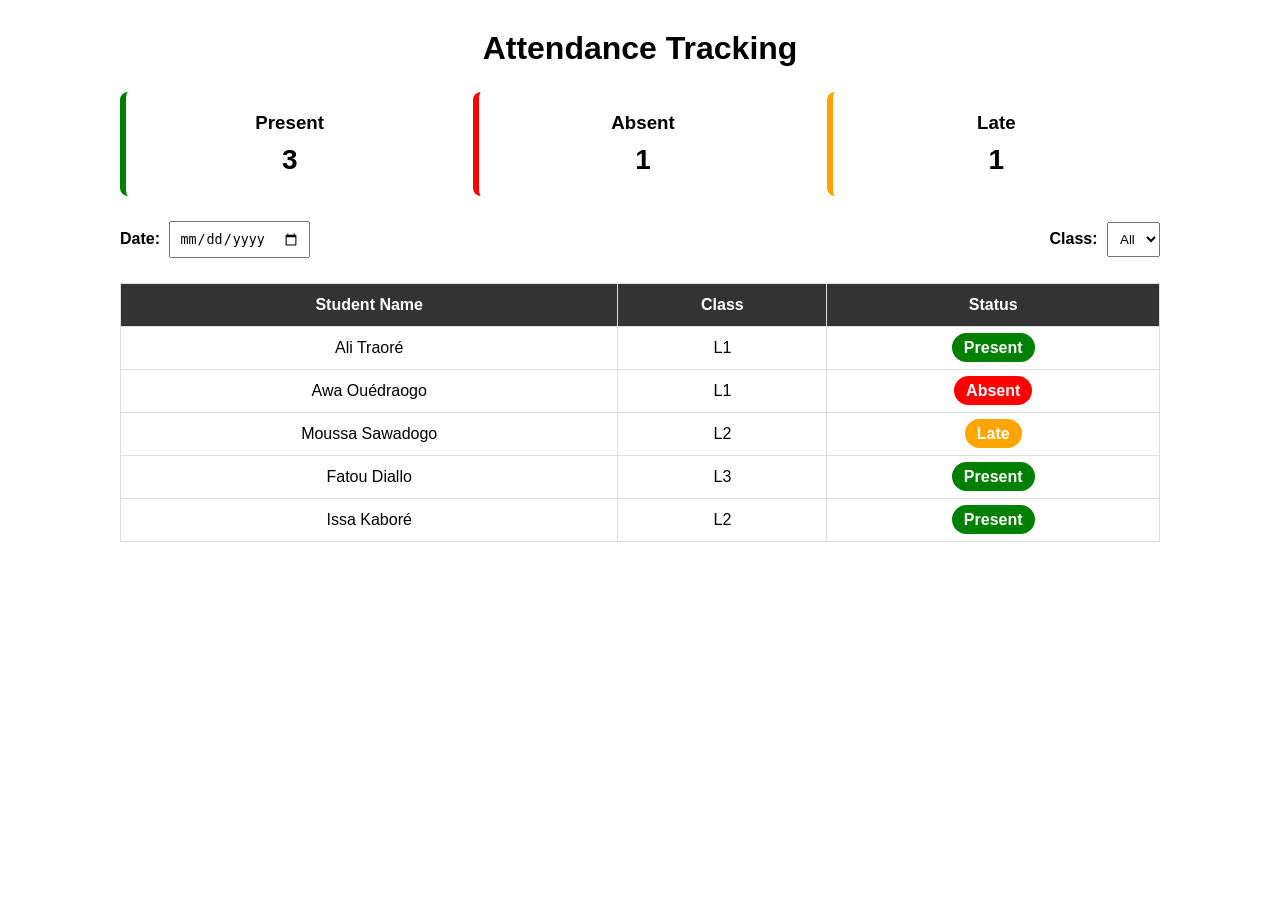
<file: Student-Management-System/pages/attendance.html>
<!DOCTYPE html>
<html lang="en">

<head>
    <meta charset="UTF-8">
    <meta name="viewport" content="width=device-width, initial-scale=1.0">
    <title>Attendance</title>

    <link rel="stylesheet" href="../assets/css/attendance.css">
</head>

<body>

    <div class="attendance-page">

        <h1>Attendance Tracking</h1>

        <div class="attendance-cards">

            <div class="attendance-card attendance-card-present">
                <h3>Present</h3>
                <p id="totalPresent">0</p>
            </div>

            <div class="attendance-card attendance-card-absent">
                <h3>Absent</h3>
                <p id="totalAbsent">0</p>
            </div>

            <div class="attendance-card attendance-card-tardy">
                <h3>Late</h3>
                <p id="totalLate">0</p>
            </div>

        </div>

        <div class="attendance-filters">

            <div>
                <label for="dateFilter">Date:</label>
                <input type="date" id="dateFilter">
            </div>

            <div>
                <label for="classFilter">Class:</label>

                <select id="classFilter">
                    <option value="All">All</option>
                    <option value="L1">L1</option>
                    <option value="L2">L2</option>
                    <option value="L3">L3</option>
                </select>

            </div>

        </div>

        <table>

            <thead>

                <tr>
                    <th>Student Name</th>
                    <th>Class</th>
                    <th>Status</th>
                </tr>

            </thead>

            <tbody id="attendanceTable">

                <tr data-date="2026-07-24">
                    <td>Ali Traoré</td>
                    <td>L1</td>
                    <td><span class="badge present">Present</span></td>
                </tr>

                <tr data-date="2026-07-24">
                    <td>Awa Ouédraogo</td>
                    <td>L1</td>
                    <td><span class="badge absent">Absent</span></td>
                </tr>

                <tr data-date="2026-07-23">
                    <td>Moussa Sawadogo</td>
                    <td>L2</td>
                    <td><span class="badge tardy">Late</span></td>
                </tr>

                <tr data-date="2026-07-24">
                    <td>Fatou Diallo</td>
                    <td>L3</td>
                    <td><span class="badge present">Present</span></td>
                </tr>

                <tr data-date="2026-07-23">
                    <td>Issa Kaboré</td>
                    <td>L2</td>
                    <td><span class="badge present">Present</span></td>
                </tr>

            </tbody>

        </table>

    </div>

    <script src="../assets/js/attendance.js"></script>

</body>

</html>
</file>
<file: Student-Management-System/assets/css/attendance.css>
* {
    margin: 0;
    padding: 0;
    box-sizing: border-box;
}

.attendance-page {
    font-family: Arial, sans-serif;
    max-width: 1100px;
    margin: auto;
    padding: 30px;
}

.attendance-page h1 {
    text-align: center;
    margin-bottom: 25px;
}

.attendance-cards {
    display: flex;
    gap: 20px;
    margin-bottom: 25px;
}

.attendance-card {
    flex: 1;
    background-color: white;
    padding: 20px;
    border-radius: 8px;
    text-align: center;
}

.attendance-card h3 {
    margin-bottom: 10px;
}

.attendance-card p {
    font-size: 28px;
    font-weight: bold;
}

.attendance-card-present {
    border-left: 6px solid green;
}

.attendance-card-absent {
    border-left: 6px solid red;
}

.attendance-card-tardy {
    border-left: 6px solid orange;
}

.attendance-filters {
    display: flex;
    justify-content: space-between;
    align-items: center;
    margin-bottom: 25px;
    flex-wrap: wrap;
    gap: 15px;
}

.attendance-filters label {
    font-weight: bold;
    margin-right: 5px;
}

.attendance-filters input,
.attendance-filters select {
    padding: 8px;
}

.attendance-page table {
    width: 100%;
    border-collapse: collapse;
    background-color: white;
}

.attendance-page th,
.attendance-page td {
    border: 1px solid #ddd;
    padding: 12px;
    text-align: center;
}

.attendance-page th {
    background-color: #333;
    color: white;
}

.attendance-page .badge {
    color: white;
    padding: 6px 12px;
    border-radius: 20px;
    font-weight: bold;
}

.attendance-page .badge.present {
    background-color: green;
}

.attendance-page .badge.absent {
    background-color: red;
}

.attendance-page .badge.tardy {
    background-color: orange;
}
</file>
